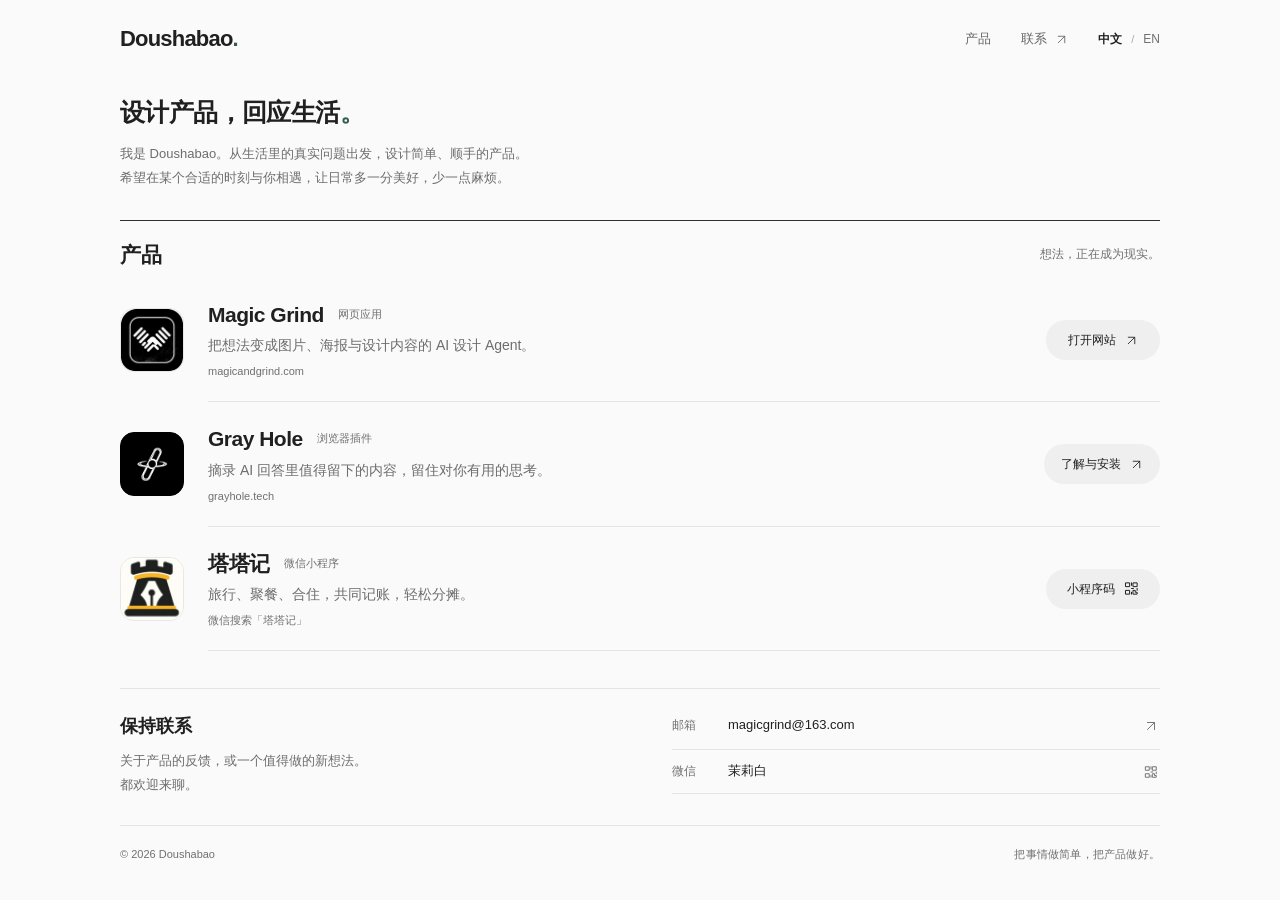
<file: index.html>
<!doctype html>
<html lang="zh-CN">
<head>
<meta charset="UTF-8"><meta name="viewport" content="width=device-width, initial-scale=1">
<meta name="theme-color" content="#fafafa"><meta name="description" content="我是 Doushabao，一名产品设计者。从日常中真实的问题出发，设计简单、顺手的产品。探索 Magic Grind、Gray Hole 和塔塔记。">
<title>Doushabao — 产品与设计</title>
<link rel="alternate" hreflang="zh-CN" href="./"><link rel="alternate" hreflang="en" href="en/"><link rel="alternate" hreflang="x-default" href="./">
<link rel="icon" href="assets/monogram.svg" type="image/svg+xml"><link rel="stylesheet" href="style.css">
</head>
<body>
<svg class="icon-library" xmlns="http://www.w3.org/2000/svg" aria-hidden="true"><symbol id="arrow" viewBox="0 0 24 24"><path d="M6 18 18 6M6 6h12v12"/></symbol><symbol id="chevron" viewBox="0 0 24 24"><path d="m6 9 6 6 6-6"/></symbol><symbol id="qr" viewBox="0 0 24 24"><path d="M3 3h6v6H3zM15 3h6v6h-6zM3 15h6v6H3zM15 15h3v3h3v3h-6zM21 12v3M12 3v4M12 12h3M12 18v3"/></symbol></svg>
<div class="page">
<header><a class="wordmark" href="./" aria-label="Doushabao 首页">Doushabao<span class="wordmark-period">.</span></a><div class="header-right"><nav aria-label="主导航"><a href="#products">产品</a><a href="#contact">联系<svg class="icon" aria-hidden="true"><use href="#arrow"/></svg></a></nav><nav class="language-switch" aria-label="语言"><a href="./" lang="zh-CN" aria-current="page">中文</a><span aria-hidden="true">/</span><a href="en/" lang="en">EN</a></nav></div></header>
<main>
<section class="intro" aria-labelledby="intro-title"><h1 id="intro-title">设计产品，回应生活<span class="period">。</span></h1><p>我是 Doushabao。从生活里的真实问题出发，设计简单、顺手的产品。<br class="intro-break">希望在某个合适的时刻与你相遇，让日常多一分美好，少一点麻烦。</p></section>
<section id="products" class="products" aria-labelledby="products-heading">
<div class="section-heading"><h2 id="products-heading">产品</h2><span>想法，正在成为现实。</span></div>
<div class="product-list">
<article class="product-row"><img class="product-icon" src="assets/magicgrind.png" alt="Magic Grind 图标" width="72" height="72"><div class="product-info"><div class="product-heading"><h3>Magic Grind</h3><span class="platform">网页应用</span></div><p>把想法变成图片、海报与设计内容的 AI 设计 Agent。</p><span class="product-detail">magicandgrind.com</span></div><a class="action" href="https://magicandgrind.com/" target="_blank" rel="noopener noreferrer" aria-label="打开 Magic Grind 网站">打开网站<svg class="icon" aria-hidden="true"><use href="#arrow"/></svg></a></article>
<article class="product-row"><img class="product-icon grayhole-icon" src="assets/grayhole.png" alt="Gray Hole 图标" width="72" height="72"><div class="product-info"><div class="product-heading"><h3>Gray Hole</h3><span class="platform">浏览器插件</span></div><p>摘录 AI 回答里值得留下的内容，留住对你有用的思考。</p><span class="product-detail">grayhole.tech</span></div><a class="action" href="https://grayhole.tech/" target="_blank" rel="noopener noreferrer" aria-label="了解与安装 Gray Hole 浏览器插件">了解与安装<svg class="icon" aria-hidden="true"><use href="#arrow"/></svg></a></article>
<article class="product-row tata-row"><div class="product-icon tata-icon"><img src="assets/tata-code.png" alt="塔塔记图标"></div><div class="product-info"><div class="product-heading"><h3>塔塔记</h3><span class="platform">微信小程序</span></div><p>旅行、聚餐、合住，共同记账，轻松分摊。</p><span class="product-detail">微信搜索「塔塔记」</span></div><button class="action" type="button" aria-haspopup="dialog" aria-controls="tata-dialog" data-dialog="tata-dialog"><span>小程序码</span><svg class="icon qr-icon" aria-hidden="true"><use href="#qr"/></svg></button></article>

</div>
</section>
<section id="contact" class="contact" aria-labelledby="contact-title"><div><h2 id="contact-title">保持联系</h2><p>关于产品的反馈，或一个值得做的新想法。<br>都欢迎来聊。</p></div><div class="contact-links"><a class="contact-link email" href="mailto:magicgrind@163.com"><span class="contact-label">邮箱</span><span>magicgrind@163.com</span><svg class="icon" aria-hidden="true"><use href="#arrow"/></svg></a><button class="contact-link" type="button" aria-haspopup="dialog" aria-controls="wechat-dialog" data-dialog="wechat-dialog"><span class="contact-label">微信</span><span>茉莉白</span><svg class="icon qr-icon" aria-hidden="true"><use href="#qr"/></svg></button></div></section>
</main>
<footer><span>© <span id="year">2026</span> Doushabao</span><span>把事情做简单，把产品做好。</span></footer>
</div>
<dialog id="tata-dialog" class="qr-dialog" aria-labelledby="tata-dialog-title"><button type="button" class="dialog-close" aria-label="关闭弹窗"><svg class="icon" viewBox="0 0 24 24" aria-hidden="true"><path d="m6 6 12 12M18 6 6 18"/></svg></button><h2 id="tata-dialog-title">微信打开塔塔记</h2><p class="dialog-description">扫一扫，或在微信中搜索「塔塔记」。</p><img class="mini-code" src="assets/tata-code.png" alt="塔塔记微信小程序码" width="230" height="230"><p class="dialog-hint">手机上可保存图片，在微信扫一扫中识别。</p><div class="dialog-actions"><button class="primary-button" type="button" data-copy="塔塔记">复制小程序名称</button><a class="secondary-button" href="assets/tata-code.png" download="塔塔记小程序码.png">保存小程序码</a></div><p class="copy-feedback" role="status" aria-live="polite"></p></dialog>
<dialog id="wechat-dialog" class="qr-dialog" aria-labelledby="wechat-dialog-title"><button type="button" class="dialog-close" aria-label="关闭弹窗"><svg class="icon" viewBox="0 0 24 24" aria-hidden="true"><path d="m6 6 12 12M18 6 6 18"/></svg></button><h2 id="wechat-dialog-title">微信 · 茉莉白</h2><p class="dialog-description">关于产品，关于新的想法，都欢迎聊聊。</p><img class="wechat-code" src="assets/wechat.jpg" alt="茉莉白个人微信二维码" width="210" height="310"><p class="dialog-hint">扫一扫，或保存二维码后在微信中识别。</p><div class="dialog-actions"><a class="primary-button" href="assets/wechat.jpg" download="茉莉白微信二维码.jpg">保存微信二维码</a></div></dialog>
<div class="toast" role="status" aria-live="polite"></div><script src="script.js"></script>
</body></html>
</file>
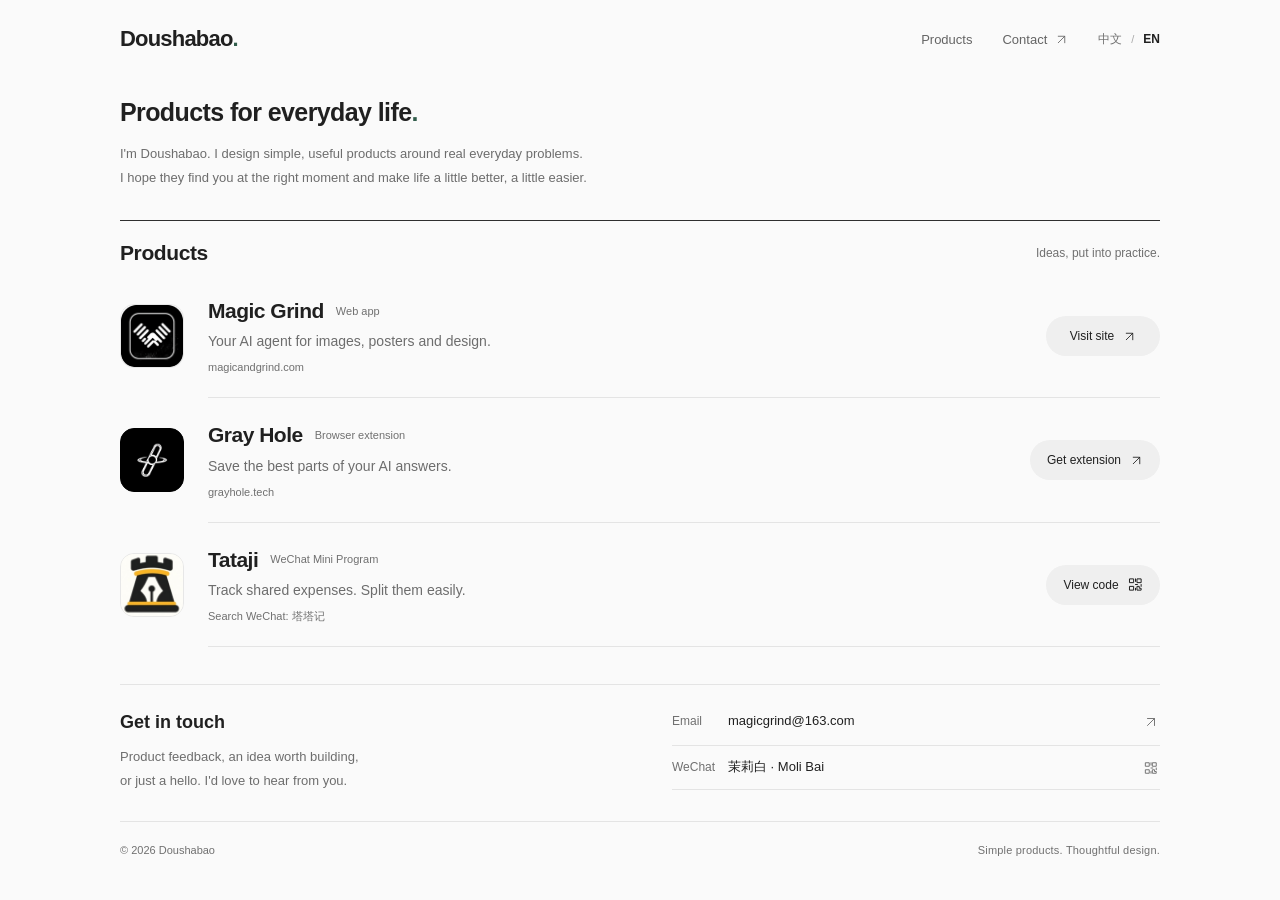
<file: en/index.html>
<!doctype html>
<html lang="en">
<head>
<meta charset="UTF-8"><meta name="viewport" content="width=device-width, initial-scale=1">
<meta name="theme-color" content="#fafafa"><meta name="description" content="I'm Doushabao. I design simple, useful products for everyday life. Explore Magic Grind, Gray Hole and Tataji.">
<title>Doushabao — Products & Design</title>
<link rel="alternate" hreflang="zh-CN" href="../"><link rel="alternate" hreflang="en" href="./"><link rel="alternate" hreflang="x-default" href="../">
<link rel="icon" href="../assets/monogram.svg" type="image/svg+xml"><link rel="stylesheet" href="../style.css">
</head>
<body>
<svg class="icon-library" xmlns="http://www.w3.org/2000/svg" aria-hidden="true"><symbol id="arrow" viewBox="0 0 24 24"><path d="M6 18 18 6M6 6h12v12"/></symbol><symbol id="chevron" viewBox="0 0 24 24"><path d="m6 9 6 6 6-6"/></symbol><symbol id="qr" viewBox="0 0 24 24"><path d="M3 3h6v6H3zM15 3h6v6h-6zM3 15h6v6H3zM15 15h3v3h3v3h-6zM21 12v3M12 3v4M12 12h3M12 18v3"/></symbol></svg>
<div class="page">
<header><a class="wordmark" href="./" aria-label="Doushabao home">Doushabao<span class="wordmark-period">.</span></a><div class="header-right"><nav aria-label="Main navigation"><a href="#products">Products</a><a href="#contact">Contact<svg class="icon" aria-hidden="true"><use href="#arrow"/></svg></a></nav><nav class="language-switch" aria-label="Language"><a href="../" lang="zh-CN">中文</a><span aria-hidden="true">/</span><a href="./" lang="en" aria-current="page">EN</a></nav></div></header>
<main>
<section class="intro" aria-labelledby="intro-title"><h1 id="intro-title">Products for everyday life<span class="period">.</span></h1><p>I'm Doushabao. I design simple, useful products around real everyday problems.<br class="intro-break">I hope they find you at the right moment and make life a little better, a little easier.</p></section>
<section id="products" class="products" aria-labelledby="products-heading">
<div class="section-heading"><h2 id="products-heading">Products</h2><span>Ideas, put into practice.</span></div>
<div class="product-list">
<article class="product-row"><img class="product-icon" src="../assets/magicgrind.png" alt="Magic Grind icon" width="72" height="72"><div class="product-info"><div class="product-heading"><h3>Magic Grind</h3><span class="platform">Web app</span></div><p>Your AI agent for images, posters and design.</p><span class="product-detail">magicandgrind.com</span></div><a class="action" href="https://magicandgrind.com/" target="_blank" rel="noopener noreferrer" aria-label="Visit the Magic Grind website">Visit site<svg class="icon" aria-hidden="true"><use href="#arrow"/></svg></a></article>
<article class="product-row"><img class="product-icon grayhole-icon" src="../assets/grayhole.png" alt="Gray Hole icon" width="72" height="72"><div class="product-info"><div class="product-heading"><h3>Gray Hole</h3><span class="platform">Browser extension</span></div><p>Save the best parts of your AI answers.</p><span class="product-detail">grayhole.tech</span></div><a class="action" href="https://grayhole.tech/" target="_blank" rel="noopener noreferrer" aria-label="Learn about and install the Gray Hole browser extension">Get extension<svg class="icon" aria-hidden="true"><use href="#arrow"/></svg></a></article>
<article class="product-row tata-row"><div class="product-icon tata-icon"><img src="../assets/tata-code.png" alt="Tataji icon"></div><div class="product-info"><div class="product-heading"><h3>Tataji</h3><span class="platform">WeChat Mini Program</span></div><p>Track shared expenses. Split them easily.</p><span class="product-detail">Search WeChat: <span class="search-name" lang="zh-CN">塔塔记</span></span></div><button class="action" type="button" aria-haspopup="dialog" aria-controls="tata-dialog" data-dialog="tata-dialog"><span>View code</span><svg class="icon qr-icon" aria-hidden="true"><use href="#qr"/></svg></button></article>

</div>
</section>
<section id="contact" class="contact" aria-labelledby="contact-title"><div><h2 id="contact-title">Get in touch</h2><p>Product feedback, an idea worth building,<br>or just a hello. I'd love to hear from you.</p></div><div class="contact-links"><a class="contact-link email" href="mailto:magicgrind@163.com"><span class="contact-label">Email</span><span>magicgrind@163.com</span><svg class="icon" aria-hidden="true"><use href="#arrow"/></svg></a><button class="contact-link" type="button" aria-haspopup="dialog" aria-controls="wechat-dialog" data-dialog="wechat-dialog"><span class="contact-label">WeChat</span><span>茉莉白 · Moli Bai</span><svg class="icon qr-icon" aria-hidden="true"><use href="#qr"/></svg></button></div></section>
</main>
<footer><span>© <span id="year">2026</span> Doushabao</span><span>Simple products. Thoughtful design.</span></footer>
</div>
<dialog id="tata-dialog" class="qr-dialog" aria-labelledby="tata-dialog-title"><button type="button" class="dialog-close" aria-label="Close dialog"><svg class="icon" viewBox="0 0 24 24" aria-hidden="true"><path d="m6 6 12 12M18 6 6 18"/></svg></button><h2 id="tata-dialog-title">Open Tataji in WeChat</h2><p class="dialog-description">Scan the code, or search WeChat for “塔塔记”.</p><img class="mini-code" src="../assets/tata-code.png" alt="Tataji WeChat Mini Program code" width="230" height="230"><p class="dialog-hint">On your phone, save the image and select it in the WeChat scanner.</p><div class="dialog-actions"><button class="primary-button" type="button" data-copy="塔塔记">Copy search name</button><a class="secondary-button" href="../assets/tata-code.png" download="Tataji-WeChat-code.png">Save code</a></div><p class="copy-feedback" role="status" aria-live="polite"></p></dialog>
<dialog id="wechat-dialog" class="qr-dialog" aria-labelledby="wechat-dialog-title"><button type="button" class="dialog-close" aria-label="Close dialog"><svg class="icon" viewBox="0 0 24 24" aria-hidden="true"><path d="m6 6 12 12M18 6 6 18"/></svg></button><h2 id="wechat-dialog-title">WeChat · Moli Bai</h2><p class="dialog-description">Let's talk products, ideas, or whatever is on your mind.</p><img class="wechat-code" src="../assets/wechat.jpg" alt="Moli Bai personal WeChat QR code" width="210" height="310"><p class="dialog-hint">Scan the code, or save it and open it in the WeChat scanner.</p><div class="dialog-actions"><a class="primary-button" href="../assets/wechat.jpg" download="Moli-Bai-WeChat-code.jpg">Save WeChat code</a></div></dialog>
<div class="toast" role="status" aria-live="polite"></div><script src="../script.js"></script>
</body></html>
</file>
<file: style.css>
:root{color-scheme:light;--bg:#fafafa;--ink:#202020;--secondary:#6d6d6d;--subtle:#707070;--line:#e4e4e4;--accent:#315d4b}
*{box-sizing:border-box}
html{scroll-behavior:smooth;scroll-padding-top:24px}
body{margin:0;background:var(--bg);color:var(--ink);font-family:-apple-system,BlinkMacSystemFont,"Segoe UI","PingFang SC","Hiragino Sans GB","Microsoft YaHei",sans-serif;-webkit-font-smoothing:antialiased}
a{color:inherit;text-decoration:none}button{font:inherit;color:inherit;cursor:pointer;border:0}button,a{-webkit-tap-highlight-color:transparent;touch-action:manipulation}button:focus-visible,a:focus-visible{outline:2px solid var(--accent);outline-offset:4px}::selection{color:white;background:var(--accent)}
::-webkit-scrollbar{width:7px}::-webkit-scrollbar-thumb{background:#c6c6c6;border-radius:5px;border:2px solid var(--bg)}
.icon-library{position:absolute;width:0;height:0;overflow:hidden}.icon{display:inline-block;fill:none;stroke:currentColor;stroke-width:1.6;stroke-linecap:round;stroke-linejoin:round;width:16px;height:16px;flex-shrink:0;vertical-align:middle}
.page{max-width:1144px;padding:0 52px;margin:0 auto}
header{height:78px;display:flex;justify-content:space-between;align-items:center}.wordmark{font-size:22px;letter-spacing:-.8px;font-weight:670}.wordmark-period,.period{color:var(--accent)}nav{display:flex;align-items:center;gap:30px;font-size:13px}nav a{display:flex;align-items:center;gap:8px;color:#646464}nav a:hover{color:#171717}nav .icon{width:13px;height:13px}
.intro{padding:16px 0 29px}h1{font-size:25px;line-height:1.5;font-weight:600;letter-spacing:-.6px;margin:0 0 10px}.intro p{margin:0;font-size:13px;color:var(--secondary);line-height:1.9}
.section-heading{display:flex;align-items:center;justify-content:space-between;padding:20px 0 9px;border-top:1px solid #2f2f2f}.section-heading h2{font-size:21px;font-weight:600;letter-spacing:-.4px;margin:0}.section-heading>span{font-size:12px;color:var(--subtle)}
.product-row{display:grid;grid-template-columns:64px minmax(0,1fr) auto;align-items:center;column-gap:24px;min-height:121px;position:relative;padding:23px 0}.product-row:after{content:"";position:absolute;left:88px;right:0;bottom:0;height:1px;background:var(--line)}
.product-icon{width:64px;height:64px;object-fit:contain;border-radius:14px;background:#fff;border:1px solid #e7e7e7;display:block;overflow:hidden}.grayhole-icon{padding:5px;background:#000;border-color:#000}.tata-icon{position:relative;background:#fdfcf6}.tata-icon img{position:absolute;width:208px;height:208px;max-width:none;left:-73px;top:-73px}
.product-heading{display:flex;align-items:center;gap:14px;margin-bottom:6px}.product-heading h3{font-size:21px;line-height:1.3;font-weight:600;letter-spacing:-.5px;margin:0}.platform{font-size:11px;color:var(--subtle);white-space:nowrap}.product-info>p{font-size:14px;line-height:1.65;color:var(--secondary);margin:0 0 4px}.product-detail{font-size:11px;color:var(--subtle)}
.action{display:inline-flex;align-items:center;justify-content:center;gap:9px;min-width:114px;min-height:40px;padding:10px 16px;border:1px solid transparent;background:#efefef;border-radius:24px;font-size:12px;white-space:nowrap;line-height:1.35;transition:background .16s,color .16s}.action:hover{background:#242424;color:#fff}.action .icon{width:13px;height:13px}.action .qr-icon{width:15px;height:15px}
.contact{display:grid;grid-template-columns:1fr 1fr;column-gap:64px;margin:37px 0 0;padding:25px 0 28px;border-top:1px solid var(--line);align-items:start}.contact h2{font-size:18px;font-weight:600;line-height:1.4;margin:0 0 10px}.contact>div>p{font-size:13px;color:var(--secondary);line-height:1.85;margin:0}.contact-link{width:100%;display:grid;grid-template-columns:40px minmax(0,1fr) 16px;align-items:center;column-gap:16px;min-height:44px;padding:12px 0;text-align:left;background:transparent;font-size:13px;border-bottom:1px solid var(--line);line-height:1.4}.contact-link:first-child{padding-top:0;padding-bottom:12px;min-height:36px}.contact-link:hover>span:nth-child(2){color:var(--accent)}.contact-label{font-size:12px;color:var(--subtle)}.contact-link .icon{width:14px;height:14px;color:var(--secondary)}
footer{display:flex;align-items:center;justify-content:space-between;border-top:1px solid var(--line);padding:20px 0 24px;font-size:11px;color:var(--subtle);line-height:1.6}footer>span:last-child{letter-spacing:.2px}
.qr-dialog{border:1px solid #dedede;border-radius:12px;width:calc(100% - 32px);max-width:420px;max-height:calc(100dvh - 40px);padding:30px 24px 24px;background:#fff;color:var(--ink);text-align:center;box-shadow:0 20px 80px #0002;overflow:auto}.qr-dialog::backdrop{background:#0007}.dialog-close{position:absolute;right:9px;top:9px;display:grid;place-items:center;width:36px;height:36px;background:transparent;border-radius:50%;color:#666}.dialog-close:hover{background:#f0f0f0}.dialog-close .icon{width:19px;height:19px}.qr-dialog h2{font-size:21px;font-weight:600;line-height:1.4;margin:8px 0 9px}.dialog-description{font-size:12px;color:var(--secondary);line-height:1.8;margin:0 0 18px}.mini-code{width:230px;max-width:100%;height:auto;display:block;margin:0 auto}.wechat-code{width:210px;max-width:100%;height:auto;display:block;margin:0 auto}.dialog-hint{font-size:12px;color:var(--secondary);line-height:1.8;margin:17px 0}.dialog-actions{display:flex;justify-content:center;align-items:center;gap:10px;flex-wrap:wrap}.primary-button,.secondary-button{display:inline-flex;align-items:center;justify-content:center;min-height:40px;padding:10px 15px;border-radius:6px;font-size:12px;line-height:1.5}.primary-button{color:#fff;background:#242424}.primary-button:hover{background:#444}.secondary-button{background:#efefef}.secondary-button:hover{background:#e4e4e4}.copy-feedback{font-size:12px;line-height:1.8;color:var(--accent);min-height:22px;margin:12px 0 0}.modal-open{overflow:hidden}
.toast{position:fixed;bottom:26px;left:50%;transform:translate(-50%,14px);opacity:0;pointer-events:none;color:#fff;background:#242424;border-radius:7px;padding:13px 19px;font-size:12px;line-height:1.6;max-width:calc(100% - 32px);width:max-content;transition:opacity .16s,transform .16s}.toast.visible{opacity:1;transform:translate(-50%,0)}
@media(max-width:900px){.page{padding:0 36px}.contact{column-gap:36px}.product-row{column-gap:20px}.product-row:after{left:84px}.product-info>p{font-size:13px}}
@media(max-width:650px){.page{padding:0 23px}header{height:68px}.wordmark{font-size:21px}nav{font-size:12px;gap:23px}.intro{padding:9px 0 22px}h1{font-size:23px;letter-spacing:-.5px;margin-bottom:9px}.intro p{font-size:12px;line-height:1.9}.intro-break{display:none}.section-heading{padding:17px 0 7px}.section-heading h2{font-size:19px}.section-heading>span{font-size:11px}.product-row{grid-template-columns:54px minmax(0,1fr) auto;column-gap:13px;min-height:128px;padding:20px 0;align-items:start}.product-icon{width:54px;height:54px;border-radius:12px;margin-top:3px}.tata-icon img{width:176px;height:176px;left:-62px;top:-62px}.grayhole-icon{padding:4px}.product-row:after{left:67px}.product-heading{flex-direction:column;align-items:flex-start;gap:4px;margin-bottom:6px}.product-heading h3{font-size:17px;letter-spacing:-.4px}.product-info>p{font-size:12px;line-height:1.7;margin-bottom:6px}.product-detail{font-size:11px;line-height:1.5;display:block}.action{font-size:11px;min-width:77px;padding:9px 11px;gap:4px;margin-top:12px}.action .icon{width:11px;height:11px}.action .qr-icon{width:12px;height:12px}.contact{grid-template-columns:1fr;gap:18px;margin:29px 0 0;padding:23px 0 25px}.contact>div>p{font-size:12px}.contact-link{grid-template-columns:36px minmax(0,1fr) 16px;padding:14px 0}.contact-label{font-size:11px}footer{gap:20px;padding:19px 0 22px;align-items:flex-start}footer>span:last-child{max-width:140px;text-align:right}.qr-dialog{padding:29px 20px 21px}.qr-dialog h2{font-size:20px}.dialog-actions{gap:8px}.primary-button,.secondary-button{padding:10px 12px;font-size:12px}}
@media(max-width:370px){.page{padding:0 18px}h1{font-size:22px}.product-row{column-gap:10px;grid-template-columns:46px minmax(0,1fr) auto}.product-icon{width:46px;height:46px;border-radius:10px}.tata-icon img{width:150px;height:150px;left:-53px;top:-53px}.product-heading h3{font-size:16px}.action{min-width:70px;padding:8px}.product-row:after{left:56px}}
@media(prefers-reduced-motion:reduce){html{scroll-behavior:auto}*,*:before,*:after{transition:none!important}}
.header-right{display:flex;align-items:center;gap:30px}.language-switch{gap:9px;font-size:12px}.language-switch a{padding:9px 0;color:#707070}.language-switch a[aria-current=page]{color:#202020;font-weight:600}.language-switch span{font-size:11px;color:#aaa}
html[lang=en] .intro h1{letter-spacing:-.6px}html[lang=en] .product-heading{gap:12px}
@media(max-width:650px){.header-right>nav:first-child{display:none}.header-right{gap:0}.language-switch{gap:9px}html[lang=en] h1{font-size:23px}html[lang=en] .product-heading{gap:4px}html[lang=en] .action{padding-left:10px;padding-right:10px}html[lang=en] .dialog-actions{gap:8px}}
html[lang=en] .platform{white-space:normal}
.search-name{white-space:nowrap}
</file>
